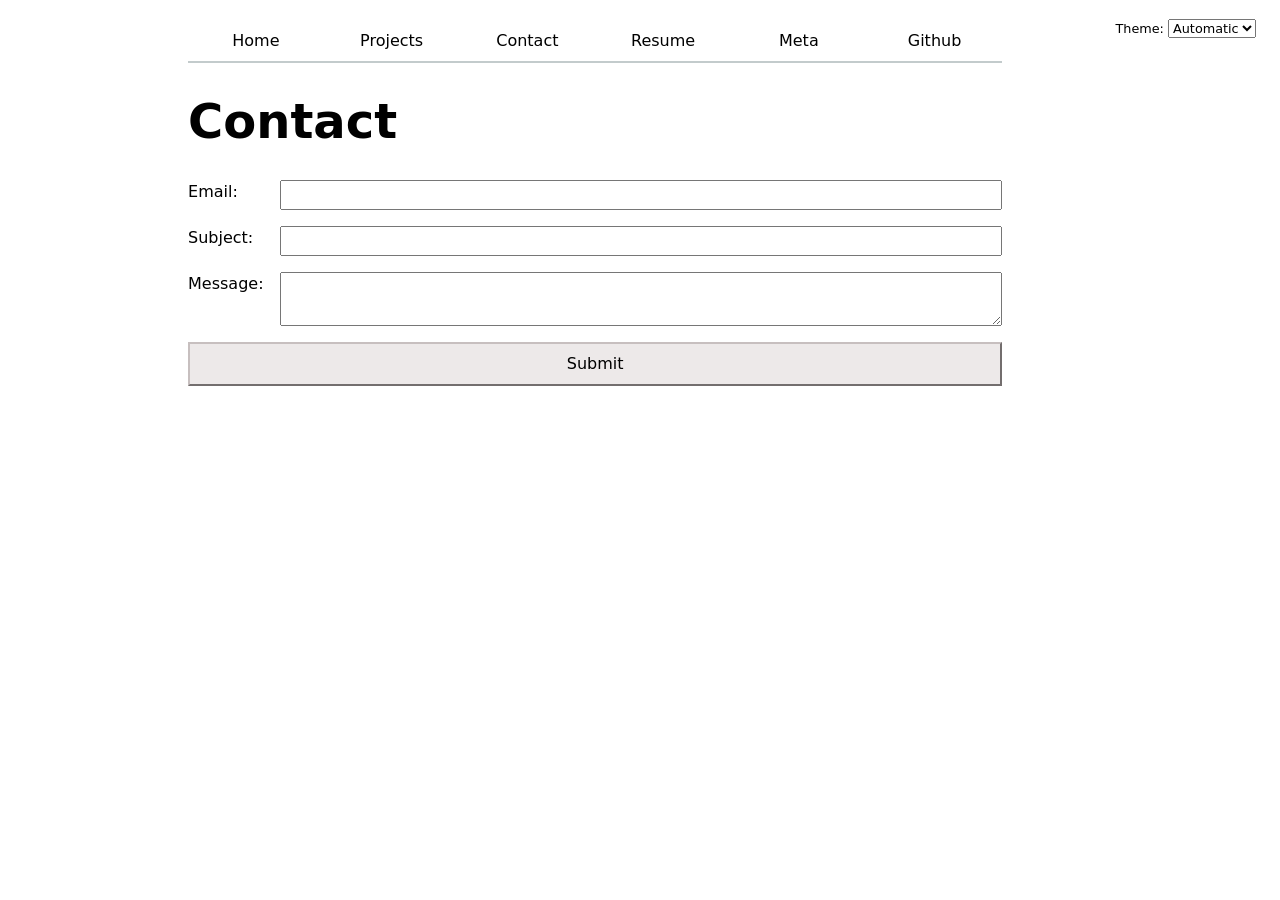
<file: contact/index.html>
<!DOCTYPE html>
<html lang="en">
<head>
    <meta charset="UTF-8">
    <meta name="viewport" content="width=device-width, initial-scale=1.0">
    <title>Contact</title>
    <link rel = "stylesheet" href = "../style.css">
    <script src = "../global.js" type = "module"></script>
</head>
<body>
    <h1>Contact</h1>
    <form action = "mailto:imnotgivingyou@myemail.com" method = "POST" enctype = "text/plain">
        <label>
            Email:
            <input name="email" type="email">
        </label>
        <label>
            Subject:
            <input name="subject">
        </label>
        <label>
            Message:
            <textarea name="message"></textarea>
        </label>
        <button>Submit</button>
    </form><br>
</body>
</html>
</file>
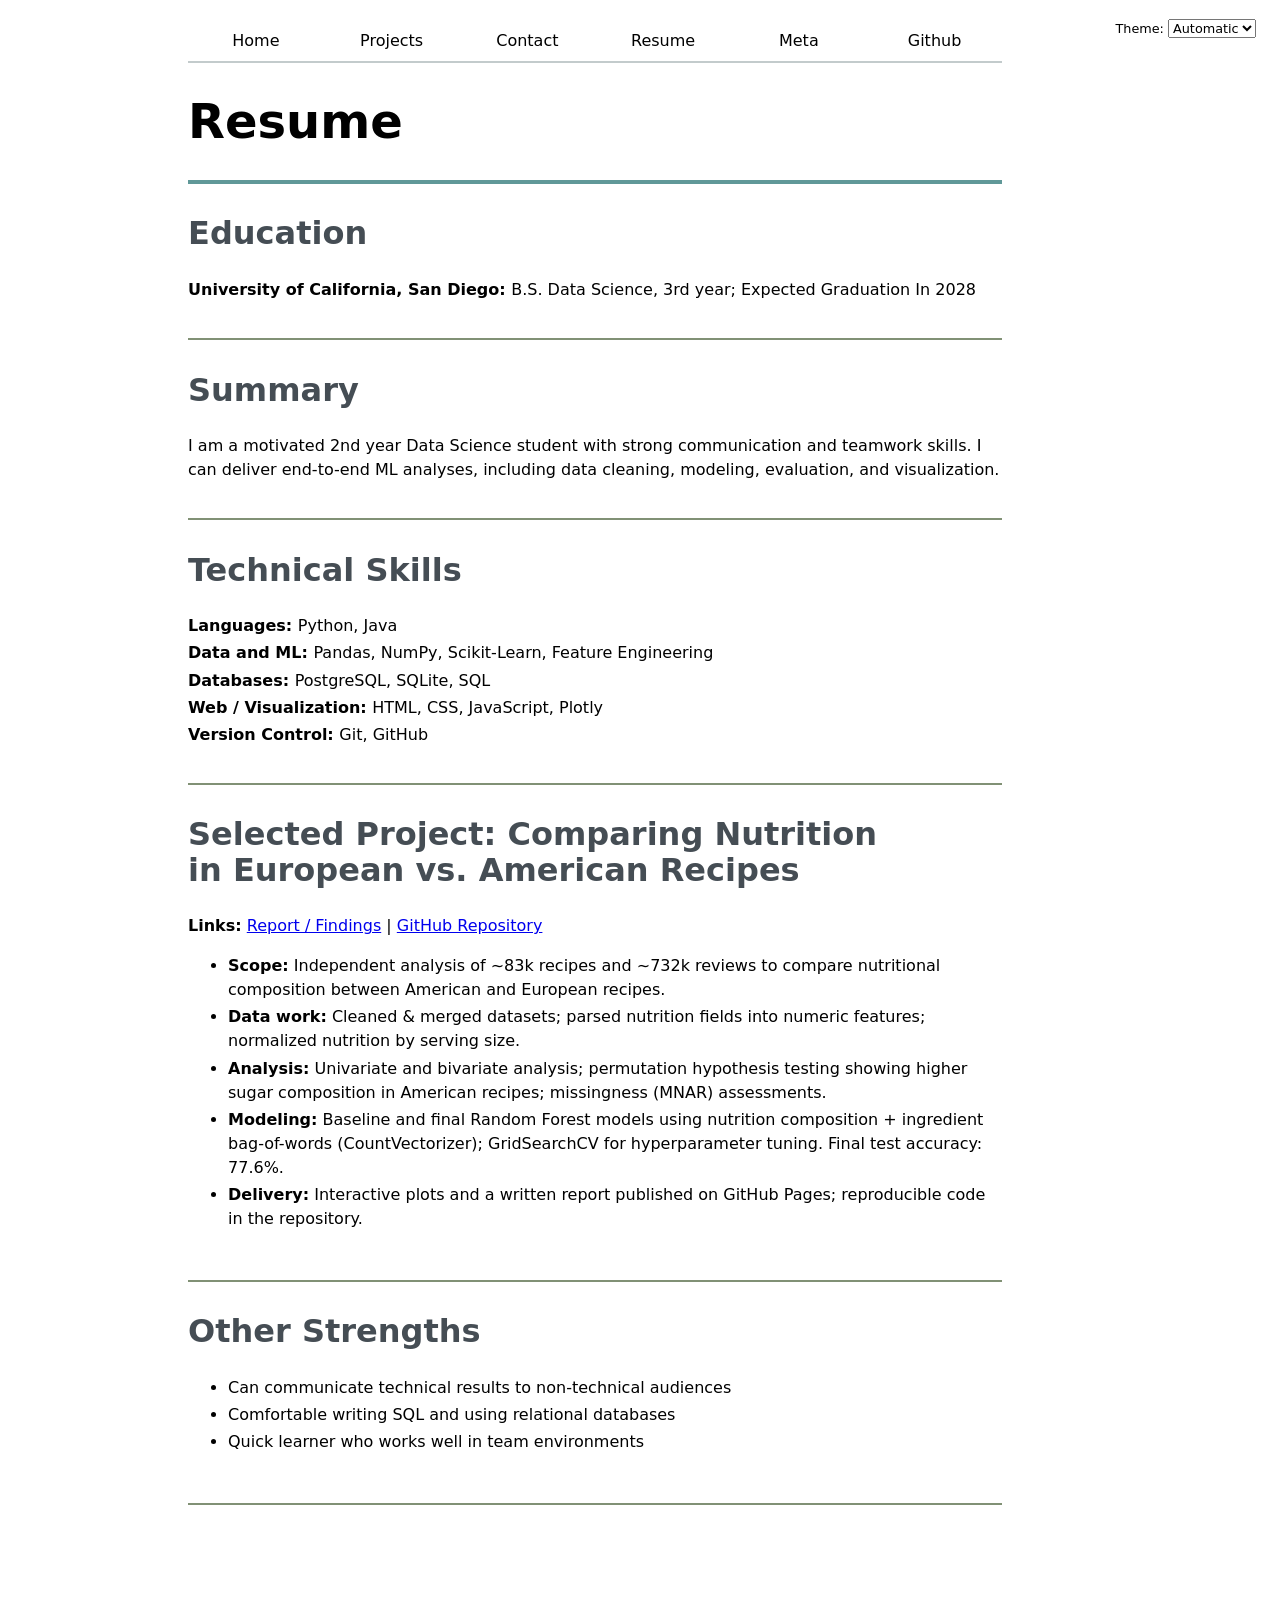
<file: resume/index.html>
<!DOCTYPE html>
<html lang="en">
<head>
    <meta charset="UTF-8">
    <meta name="viewport" content="width=device-width, initial-scale=1.0">
    <title>Resume</title>
    <link rel = "stylesheet" href = "../style.css">
    <script src = "../global.js" type = "module"></script>
</head>
<body>
    <header><h1>Resume</h1></header>
    <section>
        <h2>Education</h2>
        <p>
            <strong>University of California, San Diego: </strong>
            B.S. Data Science, 3rd year; Expected Graduation In 2028
        </p>
    </section>
    <section>
        <h2>Summary</h2>
        <p>
            I am a motivated 2nd year Data Science student with strong communication and 
            teamwork skills. I can deliver end-to-end ML analyses, including data cleaning, 
            modeling, evaluation, and visualization.
        </p>
    </section>
    <section>
        <h2>Technical Skills</h2>
        <p><strong>Languages: </strong>
            Python, Java</p>
        <p><strong>Data and ML: </strong>
            Pandas, NumPy, Scikit-Learn, Feature Engineering</p>
        <p><strong>Databases: </strong>
            PostgreSQL, SQLite, SQL</p>
        <p><strong>Web / Visualization: </strong>
            HTML, CSS, JavaScript, Plotly</p>
        <p><strong>Version Control: </strong>
            Git, GitHub</p>
    </section>
    <section>
        <h2>Selected Project: Comparing Nutrition in European vs. American Recipes</h2>
        <div>
            <strong>Links:</strong> 
            <a href="https://nayan-bhatnagar.github.io/food-analysis/" target="_blank">Report / Findings</a> 
            <span>|</span> 
            <a href="https://github.com/Nayan-Bhatnagar/food-analysis" target="_blank">GitHub Repository</a>
        </div>
        <ul>
            <li><strong>Scope:</strong> Independent analysis of ~83k recipes and ~732k reviews to compare nutritional composition between American and European recipes.</li>
            <li><strong>Data work:</strong> Cleaned &amp; merged datasets; parsed nutrition fields into numeric features; normalized nutrition by serving size.</li>
            <li><strong>Analysis:</strong> Univariate and bivariate analysis; permutation hypothesis testing showing higher sugar composition in American recipes; missingness (MNAR) assessments.</li>
            <li><strong>Modeling:</strong> Baseline and final Random Forest models using nutrition composition + ingredient bag-of-words (CountVectorizer); GridSearchCV for hyperparameter tuning. Final test accuracy: 77.6%.</li>
            <li><strong>Delivery:</strong> Interactive plots and a written report published on GitHub Pages; reproducible code in the repository.</li>
        </ul>
    </section>
    <section>
        <h2>Other Strengths</h2>
        <ul>
            <li>Can communicate technical results to non-technical audiences</li>
            <li>Comfortable writing SQL and using relational databases</li>
            <li>Quick learner who works well in team environments</li>
        </ul>

    </section>
</body>
</html>
</file>
<file: style.css>
:root {
  --color-accent: rgb(82, 181, 114);
  color-scheme: light dark;
}

body {
  /* Set line height to 1.5 times the font size
	   and use the OS’s UI font as the website font
	 */
  font: 100%/1.5 system-ui;
  max-width: 80ch;
  margin-inline: auto;
  padding: 1% 14% 4% 7%;
  accent-color: var(--color-accent);
}

nav {
  --border-color: oklch(66.654% 0.0195 201.215 / 0.5);
  display: flex;
  margin-bottom: 1.5em;
  border-bottom-width: 2px;
  border-bottom-style: solid;
  border-bottom-color: var(--border-color);

  a {
    flex: 1;
    text-decoration: none;
    color: inherit;
    text-align: center;
    padding: 0.5em;
  }

  a:hover{
    border-bottom-width: 0.4em;
    border-bottom-style: solid;
    border-bottom-color: var(--color-accent);
    background-color: color-mix(in oklch, var(--color-accent), canvas 60%);
    padding-bottom: 0.1em;
  }
}

a.current {
  border-bottom-width: 0.4em;
  border-bottom-style: solid;
  border-bottom-color: var(--border-color);
  padding-bottom: 0.1em;  
}

form {
  display: grid;
  grid-template-columns: auto 1fr;
  gap: 1em;

  label {
    display: grid;
    grid-template-columns: subgrid;
    grid-column: 1 / -1;

    input {
      font: inherit;
    }
    textarea {
      font: inherit;
    }
  }

  button {
    grid-column: 1 / -1;
    padding-top: 0.5em;
    padding-bottom: 0.5em;
    font: inherit;
    background-color: light-dark(#d8d0d076, #ddcfcf7a);
    border-color: light-dark(rgb(199, 191, 191), rgba(231, 221, 221, 0.869));
  }
}

.projects {
  display: grid;
  grid-template-columns: repeat(auto-fill, minmax(15em, 1fr));
  gap: 1em;

  article {
    display: grid;
    grid-template-rows: subgrid;
    grid-row: span 3;

    h2 {
      margin: 0;
    }
  }
}

h1 {
  font-size: 300%;
}

h1, h2, h3, h4, h5, h6 {
  line-height: 1.1;
  text-wrap: balance;
}

section {
  margin-block: 4%;

  h2 {
    font-size: 200%;
    color: light-dark(rgb(69, 77, 84), rgb(215, 216, 218));
  }

  p, li {
    margin-block: 0.2rem;
  }

  padding-bottom: 4%;
  border-bottom-width: 2px;
  border-bottom-style: solid;
  border-bottom-color: oklch(63.588% 0.0447 131.962);
}

header {
  border-bottom-width: 4px;
  border-bottom-style: solid;
  border-bottom-color: oklch(64.11% 0.05899 195.849);
}

label.color-scheme {
  position: absolute;
  top: 1.2rem;
  right: 1.5rem;
  font-size: 80%;

  select {
    font: inherit;
  }
}

img {
  padding-bottom: 5%;
}

#profile-stats dl {
  display: grid;
  grid-template-columns: 1fr 1fr 1fr 1fr;
  gap: 0 2rem;
  margin: 0;
}

#profile-stats dt {
  grid-row: 1;
  font-size: 0.95rem;
  text-transform: uppercase;
  color: #6b7280;
}

#profile-stats dd {
  grid-row: 2;
  margin: 0;
  font-size: 2.75rem;
  font-weight: 300;
  color: #111;
}

#projects-plot {
  max-width: 20em;
  margin-block: 2em;
  overflow: visible;
}

.swatch {
  width: 2em;
  height: 2em;
  display: inline-block;
  background-color: var(--color);
  border-radius: 50%;
  align-items: center;
  flex-shrink: 0;
}

.legend {
  display: grid;
  grid-template-columns: repeat(auto-fill, minmax(7em, 1fr));
  gap: 1em;
  padding: 10px;
  border: 2px solid gray;
  flex: 1;
}

.legend-list {
  display: flex;
  gap: 0.4em;
  align-items: center;
}

.container {
  display: flex;
  align-items: center;
  gap: 4em;
}

.searchBar {
  margin-top: 1em;
  margin-bottom: 3em;
  width: 100%;
  height: 100%;
  box-sizing: border-box;
  font-size: 25px;
}

&:has(path:hover) {
  path:not(:hover) {
    opacity: 0.5;
  }
}

path {
  transition: 300ms;
  cursor: pointer;
}

.selected {
  --color: oklch(47.652% 0.18033 323.385) !important;

  &:is(path) {
    fill: var(--color);
    stroke: darkgray;
    stroke-width: 1px;
    stroke-linejoin: round;
    border-color: darkgray;
    border-width: 1px;
  }
}

.stats {
  display: grid;
  grid-auto-flow: column;
  grid-auto-columns: auto;
  justify-content: space-between;
  gap: 0 1.5rem;
  margin: 0 0 4rem 0;
  border: 2px solid black;
  padding: 1rem;
}

#stats h2 {
  margin: 3rem 0 1.5rem 0;
  font-size: 2rem;
  font-weight: 700;
  color: #000;
}

.stats dt {
  grid-row: 1;
  font-size: 0.875rem;
  text-transform: uppercase;
  color: #6b7280;
  letter-spacing: 0.02em;
}

.stats dd {
  grid-row: 2;
  margin: 0.5rem 0;
  font-size: 1.5rem;
  line-height: 1.2;
  font-weight: 400;
}

.gridlines {
  opacity: 0.2;
}

dl.info {
  display: grid;
  grid-template-columns: auto 1fr;
  gap: 0.25em 1em;
  margin: 0;
  transition-duration: 500ms;
  transition-property: opacity, visibility;
}

dl.info[hidden]:not(:hover, :focus-within) {
  opacity: 0;
  visibility: hidden;
}

dl.info dt {
  margin: 0;
  color: #6b7280;
  font-size: 0.85em;
  text-transform: uppercase;
  letter-spacing: 0.02em;
}

dl.info dd {
  margin: 0;
  font-weight: 600;
}

.tooltip {
  position: fixed;
  top: 1em;
  left: 1em;
  background-color: rgba(255, 255, 255, 0.8);
  box-shadow: 5px 5px 5px rgba(95, 92, 92, 0.3);
  padding: 0.7rem;
}

circle {
  transition: 200ms;
  transform-origin: center;
  transform-box: fill-box;
}

circle:hover {
  transform: scale(1.5);
}

@keyframes marching-ants {
  to {
    stroke-dashoffset: -8; /* 5 + 3 */
  }
}

.selection {
  fill-opacity: 0.1;
  stroke: black;
  stroke-opacity: 0.7;
  stroke-dasharray: 5 3;
  animation: marching-ants 2s linear infinite;
}

circle.selected {
  fill: #d663d0;
}
</file>
